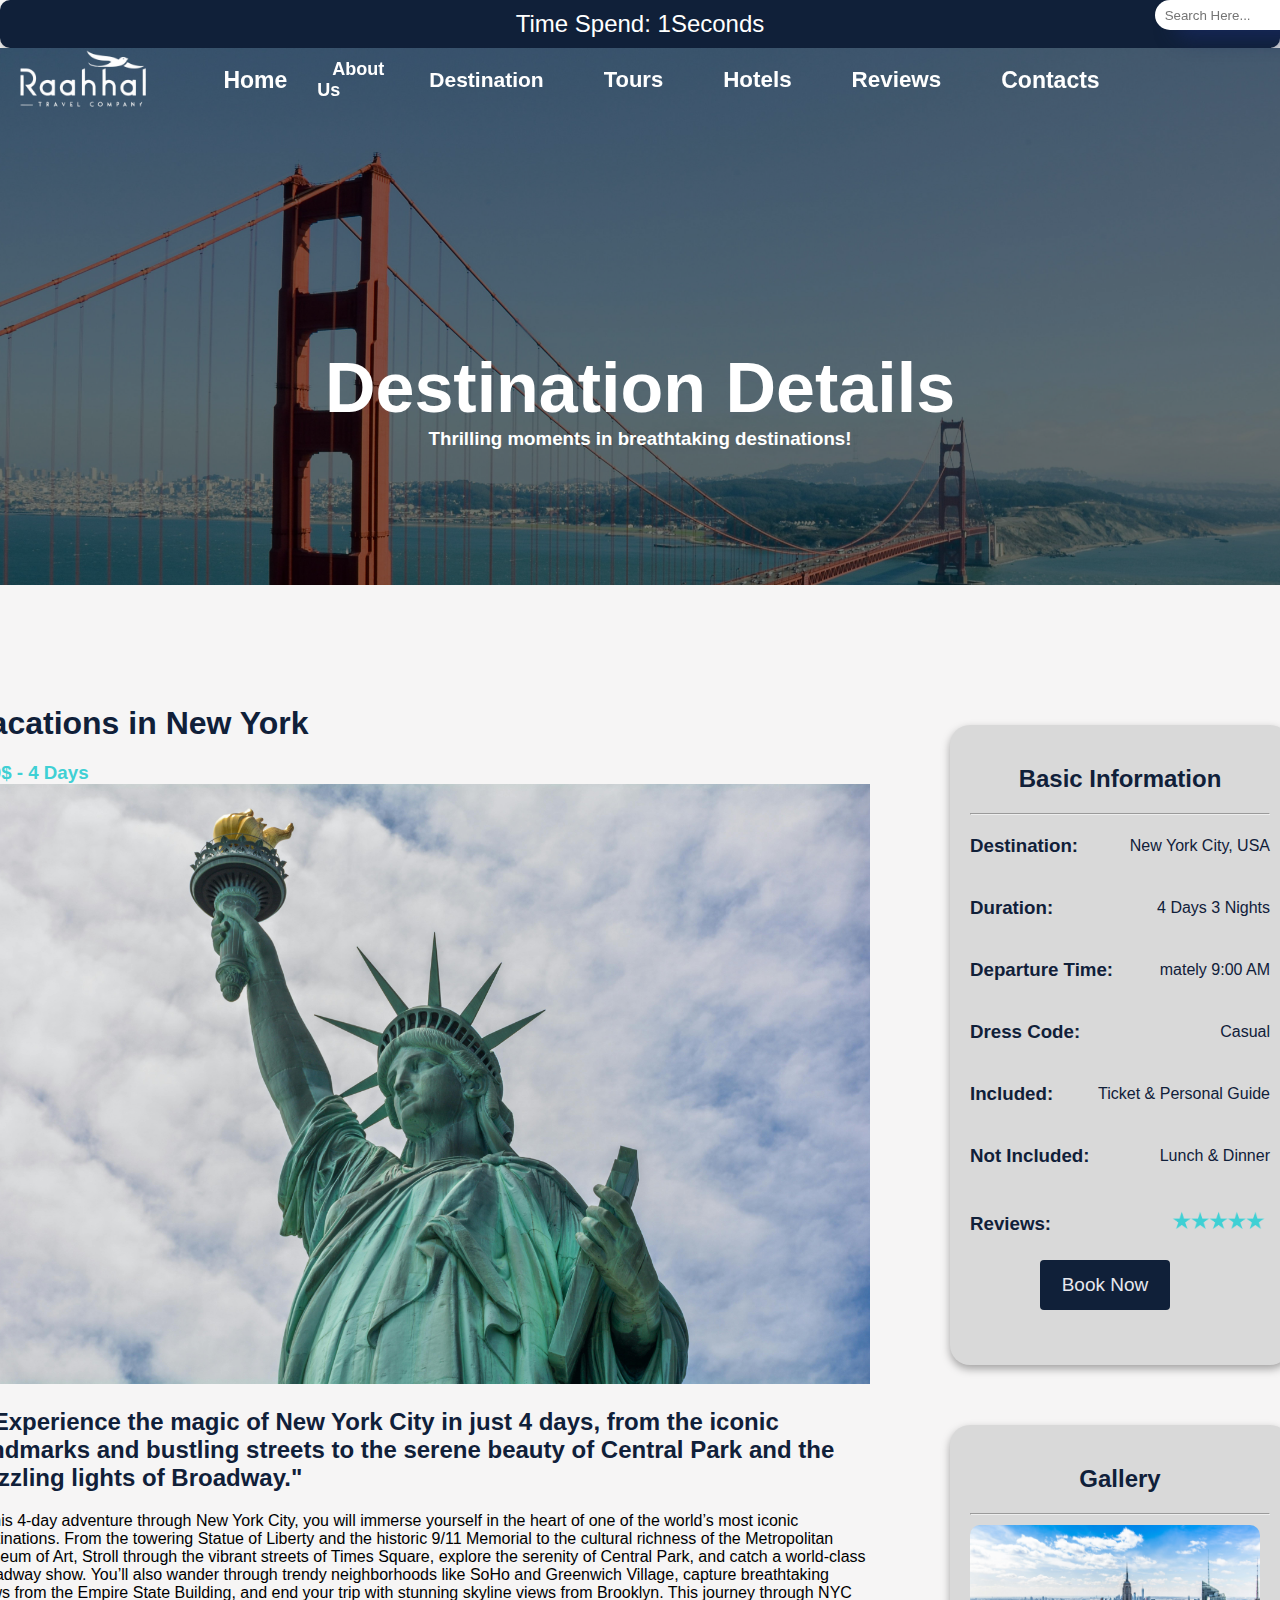
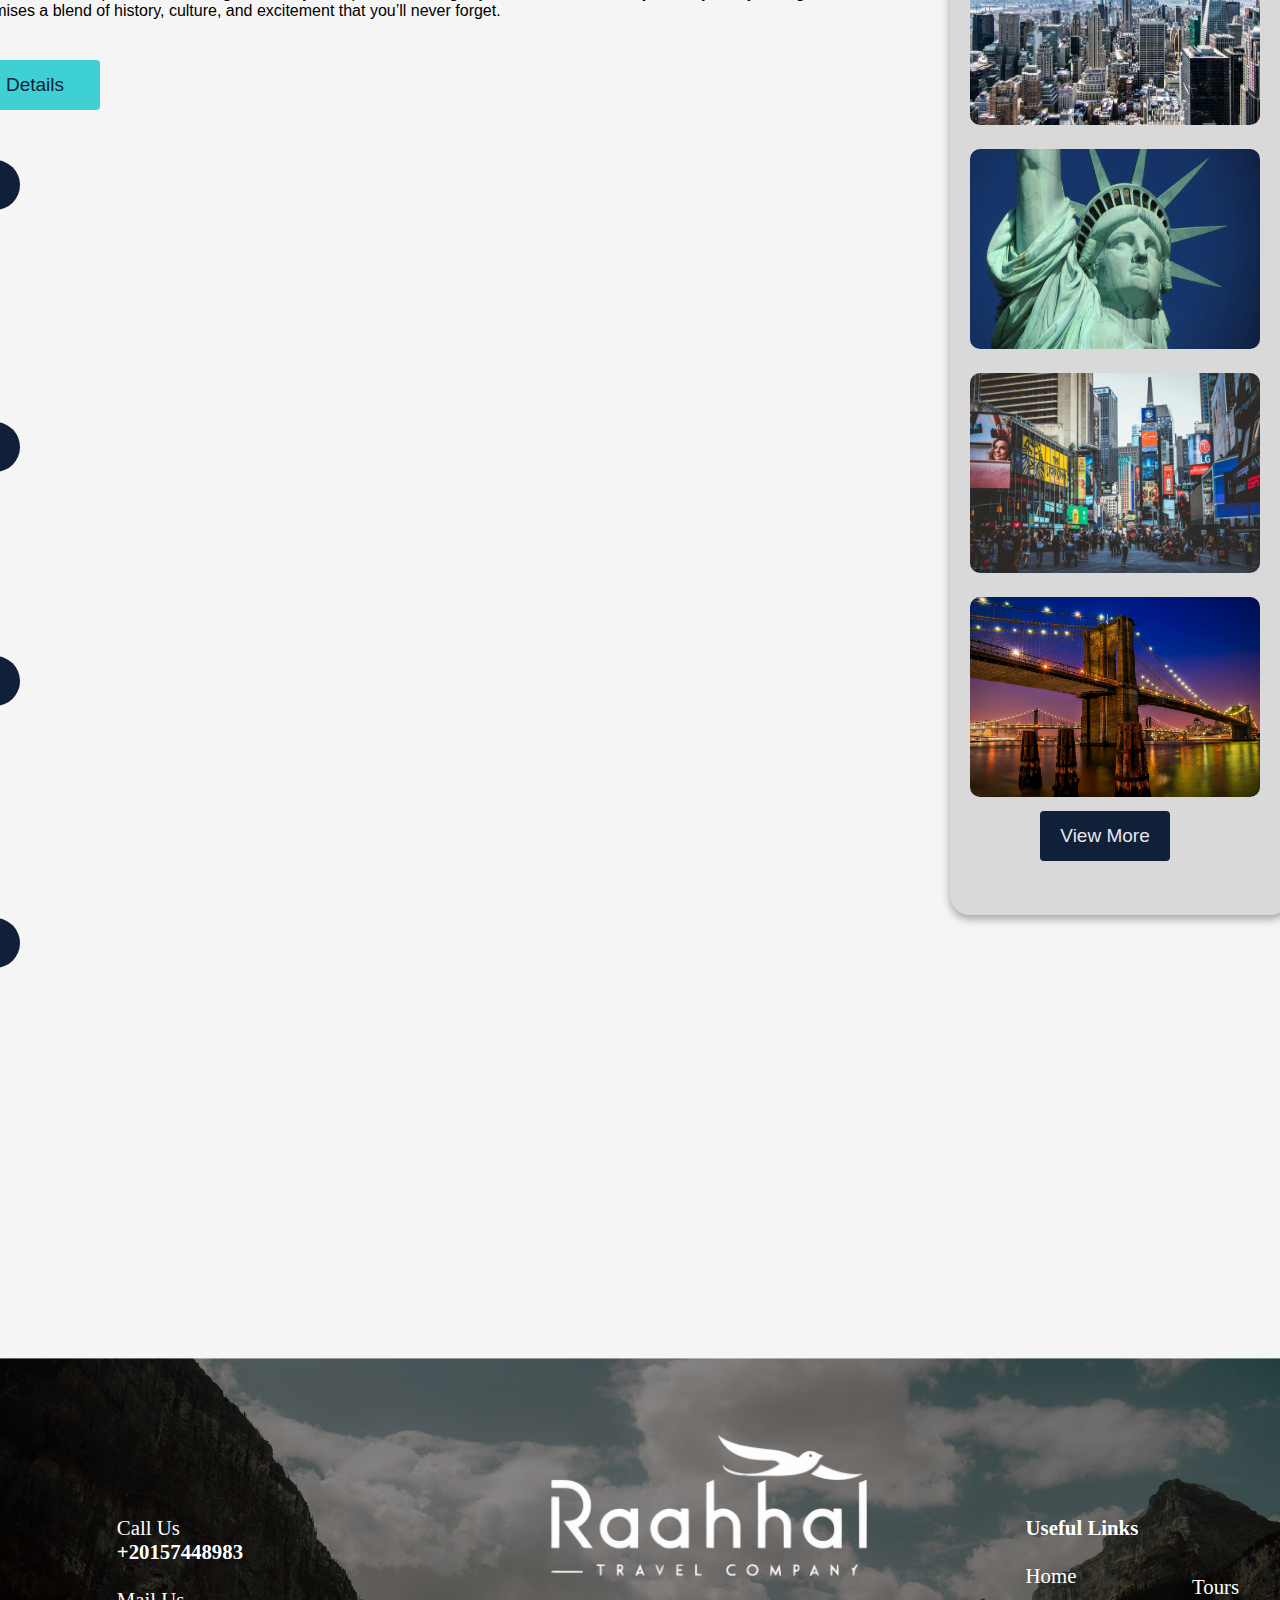
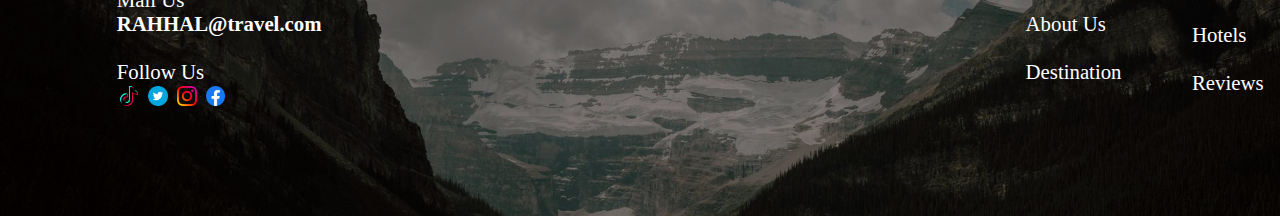
<file: new york/index.html>
<!DOCTYPE html>
<html lang="en">
<head>
    <meta charset="UTF-8">
    <meta name="viewport" content="width=device-width, initial-scale=1.0">
    <title>New York Destination</title>
    <link rel="stylesheet" href="style.css" />
</head>

<body class="body">
    <div id="timer" class="timer-display">time spend:0 second</div>
<!-- header -->
    <header>
         <img class="logo" class="logo" src="RAHHAL logo2.png" width="300" height="160" />
         <ul class="font">
         <b>
            <li><a href="#" style="font-size: 23px; width: 100px; padding-right: 0;">Home</a></li>
        </b>
        <b>
            <li><a href="#" style="font-size: 18px; width: 50px;">About Us</a></li>
        </b>
        <b>
            <li><a href="#" style="font-size: 21px;">Destination</a></li>
        </b>
        <b>
            <li><a href="#" style="font-size: 22px;">Tours</a></li>
        </b>
        <b>
            <li><a href="#">Hotels</a></li>
        </b>
        <b>
           <li><a href="#">Reviews</a></li>
        </b> 
        <b>
           <li><a href="#" style="font-size: 23px;">Contacts</a></li> 
        </b>
        </ul>
        <div class="search">
           <input type="text" placeholder="Search Here..." />
           <button class="button"> <img src="magnifying-blue.png" alt="icon"> </button>
        </div>
    </header>
<!-- landing page -->
    <div class="landing-page">
        <div class="content">
            <h1 class="tour-details">Destination Details</h1>
            <h3 class="tour-details2">Thrilling moments in breathtaking destinations!</h3>
        </div>
    </div>

<!-- content page -->
     <div class="content-page">
        <div class="content-box">
            <div class="title">   <h1 class="headline">Vacations in New York</h1>
                    <h3 class="h3"> 450$ - 4 Days</h3>   </div>
            <img class="greece-1" src="usa.jpg" />
            <h2 class="headline">""Experience the magic of New York City in just 4 days, from the iconic landmarks and bustling streets to the serene beauty of Central Park and the dazzling lights of Broadway."</h2>
            <p class="p">In this 4-day adventure through New York City, you will immerse yourself in the heart of one of the world’s most iconic destinations. From the towering Statue of Liberty and the historic
                         9/11 Memorial to the cultural richness of the Metropolitan Museum of Art, Stroll through the vibrant streets of Times Square, explore the serenity of Central Park, and catch a world-class
                         Broadway show. You’ll also wander through trendy neighborhoods like SoHo and Greenwich Village, capture breathtaking views from the Empire State Building, and end your trip with stunning 
                         skyline views from Brooklyn. This journey through NYC promises a blend of history, culture, and excitement that you’ll never forget.</p>
             <div>
                <a href="">
                    <button class="tour-button"><span>Details</span> </button>
                </a>
        <!-- tour days -->
                <div class="day">
                    <a href="">
                        <button class="numbers"><span>1</span> </button>
                    </a> 
                    <div class="day-details">
                        <h2 class="h">Day 1: Iconic Landmarks and City Vibes</h2>
                        <p class="paragraph">- Take a ferry to visit the Statue of Liberty and Ellis Island to explore the Immigration Museum.<br>
                                             - Visit Wall Street and the 9/11 Memorial and Museum.<br>
                                             - Stroll through Times Square, enjoy the dazzling lights, and have dinner at a nearby restaurant.</p>
                    </div>
                </div>
                <div class="day">
                    <a href="">
                        <button class="numbers"><span>2</span> </button>
                    </a> 
                    <div class="day-details">
                        <h2 class="h">Day 2: Museums and Central Park</h2>
                        <p class="paragraph">- Visit the Metropolitan Museum of Art and explore its vast collections.<br>
                                             - Relax in Central Park, rent a bike, take a walk, or enjoy a picnic. Visit spots like Bethesda Terrace and the Central Park Zoo.<br>
                                             - Watch a spectacular Broadway show.<p>
                    </div>
                </div>
                <div class="day">
                    <a href="">
                        <button class="numbers"><span>3</span> </button>
                    </a> 
                    <div class="day-details">
                        <h2 class="h">Day 3: Diverse Neighborhoods and Skylines</h2>
                        <p class="paragraph">- Visit the Empire State Building and enjoy the panoramic views from the observation deck.<br>
                                             - Explore SoHo and Greenwich Village, have lunch at a chic café, and shop at unique boutiques.<br>
                                             - Walk across the Brooklyn Bridge, explore DUMBO.</p>
                    </div>
                </div>
                <div class="day">
                    <a href="">
                        <button class="numbers"><span>4</span> </button>
                    </a> 
                    <div class="day-details">
                        <h2 class="h">Day 4: Cultural Experiences and Modern Attractions</h2>
                        <p class="paragraph">- Visit the American Museum of Natural History and explore its fascinating exhibits.<br>
                                             - Visit The Vessel and Hudson Yards, and enjoy your final dinner in New York City with views of the Hudson River.</p>
                    </div>
                </div>
             </div>
       
        </div>
         <!-- innformation bar -->
        <div class="info-bar">
            <div class="basic-info">
                <h2 class="info">Basic Information</h2>
                <hr>
                <div class="info1">
                    <h3>Destination:</h3>
                    <p>New York City, USA</p>
                </div>
                <div class="info1">
                    <h3>Duration:</h3>
                    <p>4 Days 3 Nights</p>
                </div>
                <div class="info1">
                    <h3>Departure Time:</h3>
                    <p>mately 9:00 AM</p>
                </div>
                <div class="info1">
                    <h3>Dress Code:</h3>
                    <p>Casual </p>
                </div>
                <div class="info1">
                    <h3>Included:</h3>
                    <p>Ticket & Personal Guide</p>
                </div>
                <div class="info1">
                    <h3>Not Included:</h3>
                    <p>Lunch & Dinner</p>
                </div>
                <div class="info1">
                    <h3>Reviews:</h3>
                    <p><img class="review" src="review stars.png" /></p>
                </div>
                <a href="">
                    <button class="btn"><span>Book Now</span> </button>
                    </a>
            </div>
            <div class="gallery">
                <h2 class="info">Gallery</h2>
                <hr>
                <img class="gallery-img" src="pic1.jpg"/>
                <img class="gallery-img" src="pic2.jpg"/>
                <img class="gallery-img" src="pic3.jpg"/>
                <img class="gallery-img" src="pic4.jpg"/>
                <a href="">
                    <button class="btn"><span>View More</span> </button>
                    </a>
            </div>
        </div>

     </div>
   
     <!-- footer -->
     <div class="footer">
        <footer>
          <div class="content2">
            <img class="logo2" src="RAHHAL logo2.png" alt="" />
            <ul class="part1">
              
              <li style=>Call Us</li>
              <p style=><b>+20157448983</b></p>
              <br />
              <li>Mail Us</li>
              <p><b>RAHHAL@travel.com</b></p>
              <br />
              <li>Follow Us</li>
              <img class="tiktok" src="tik-tok.png" alt="tiktok" />
              <img class="twitter" src="twitter.png" alt="twitter" />
              <img class="instagram" src="instagram.png" alt="instagram" />
              <img class="facebook" src="facebook.png" alt="facebook" />
            </ul>
            <div class="links1">
              <ul>
                <b>Useful Links</b><br>
                
                  <br />
                  <p>Home</p>
                  <br />
                  <p>About Us</p>
                  <br />
                  <p>Destination</p>
                  <br />
               
              </ul>
            </div>
            <div class="links2">
              <ul>
               
                  <p>Tours</p>
                  <br />
                  <p>Hotels</p>
                  <br />
                  <p>Reviews</p>
                  <br />
                
              </ul>
            </div>
          </div>
         
        </footer>
        
      </div>
      
  
      <script src="Rahhal.js"></script>
</body>
</html>
</file>
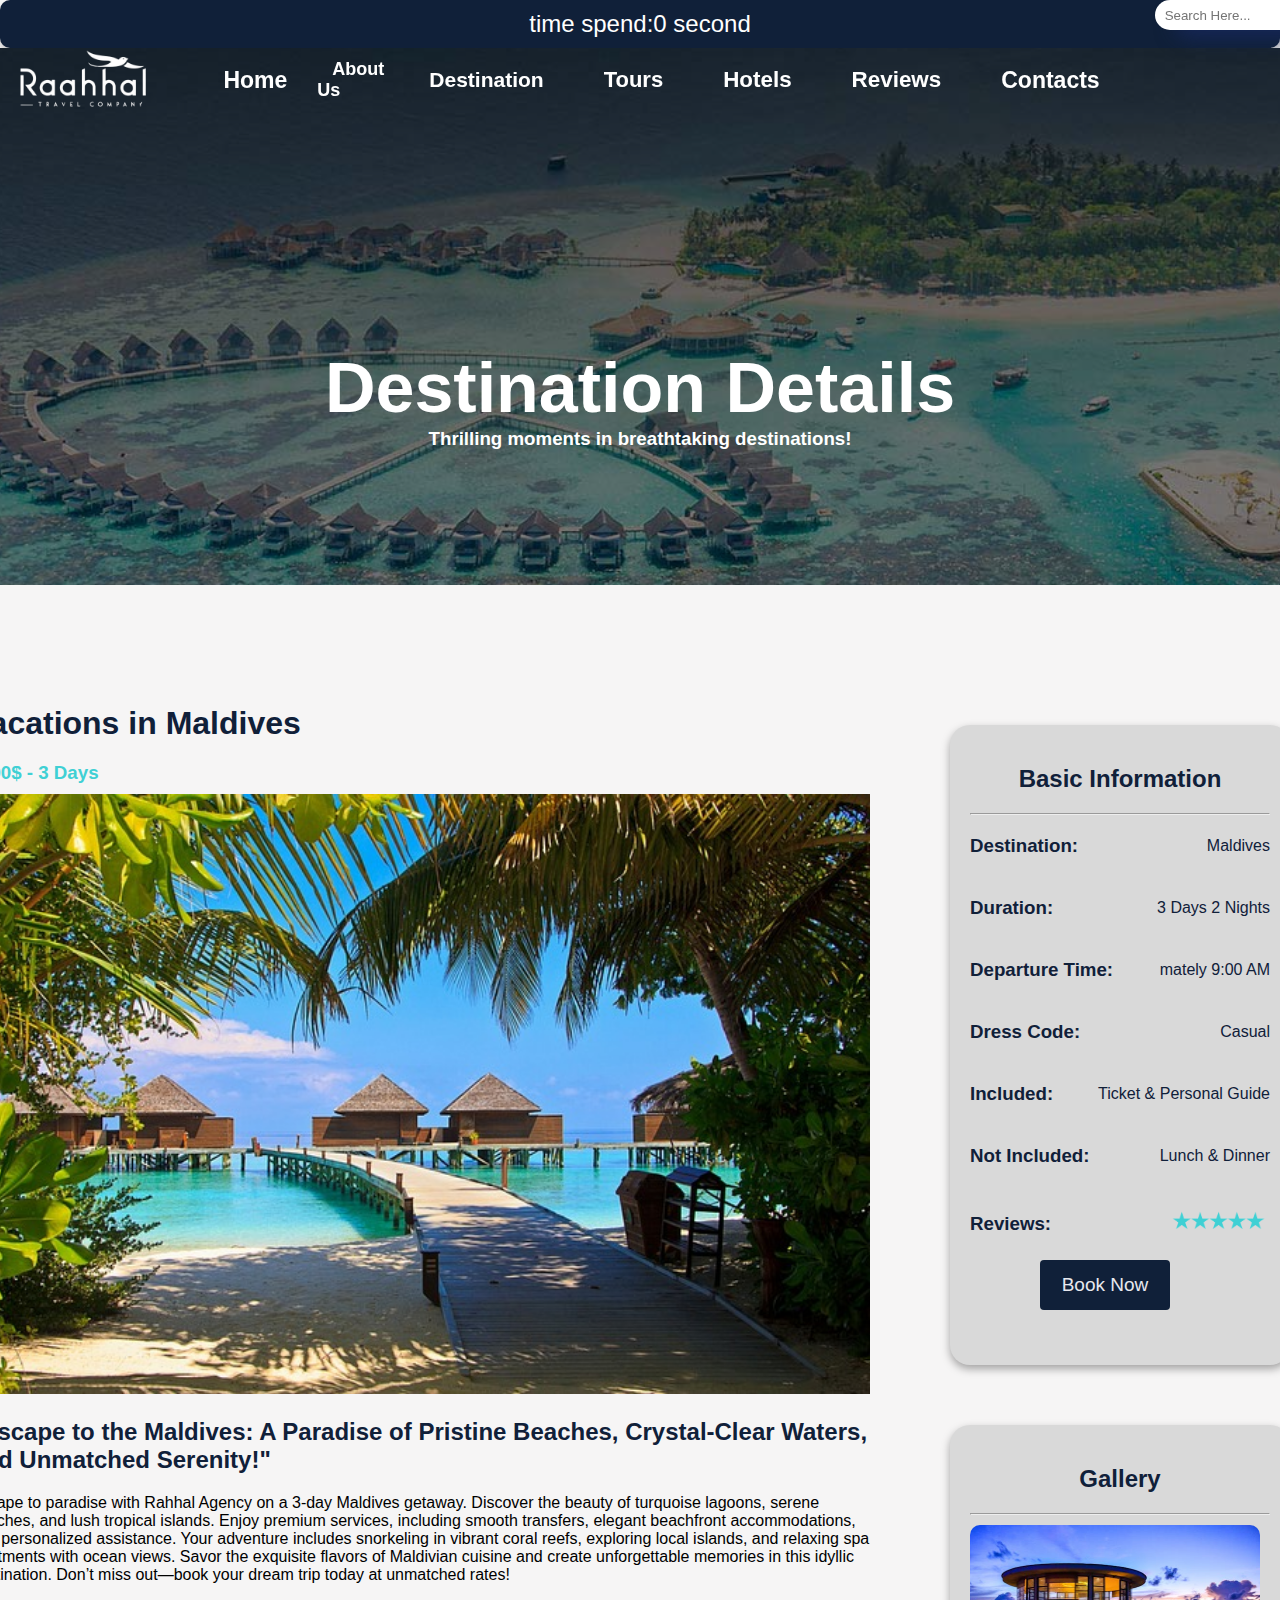
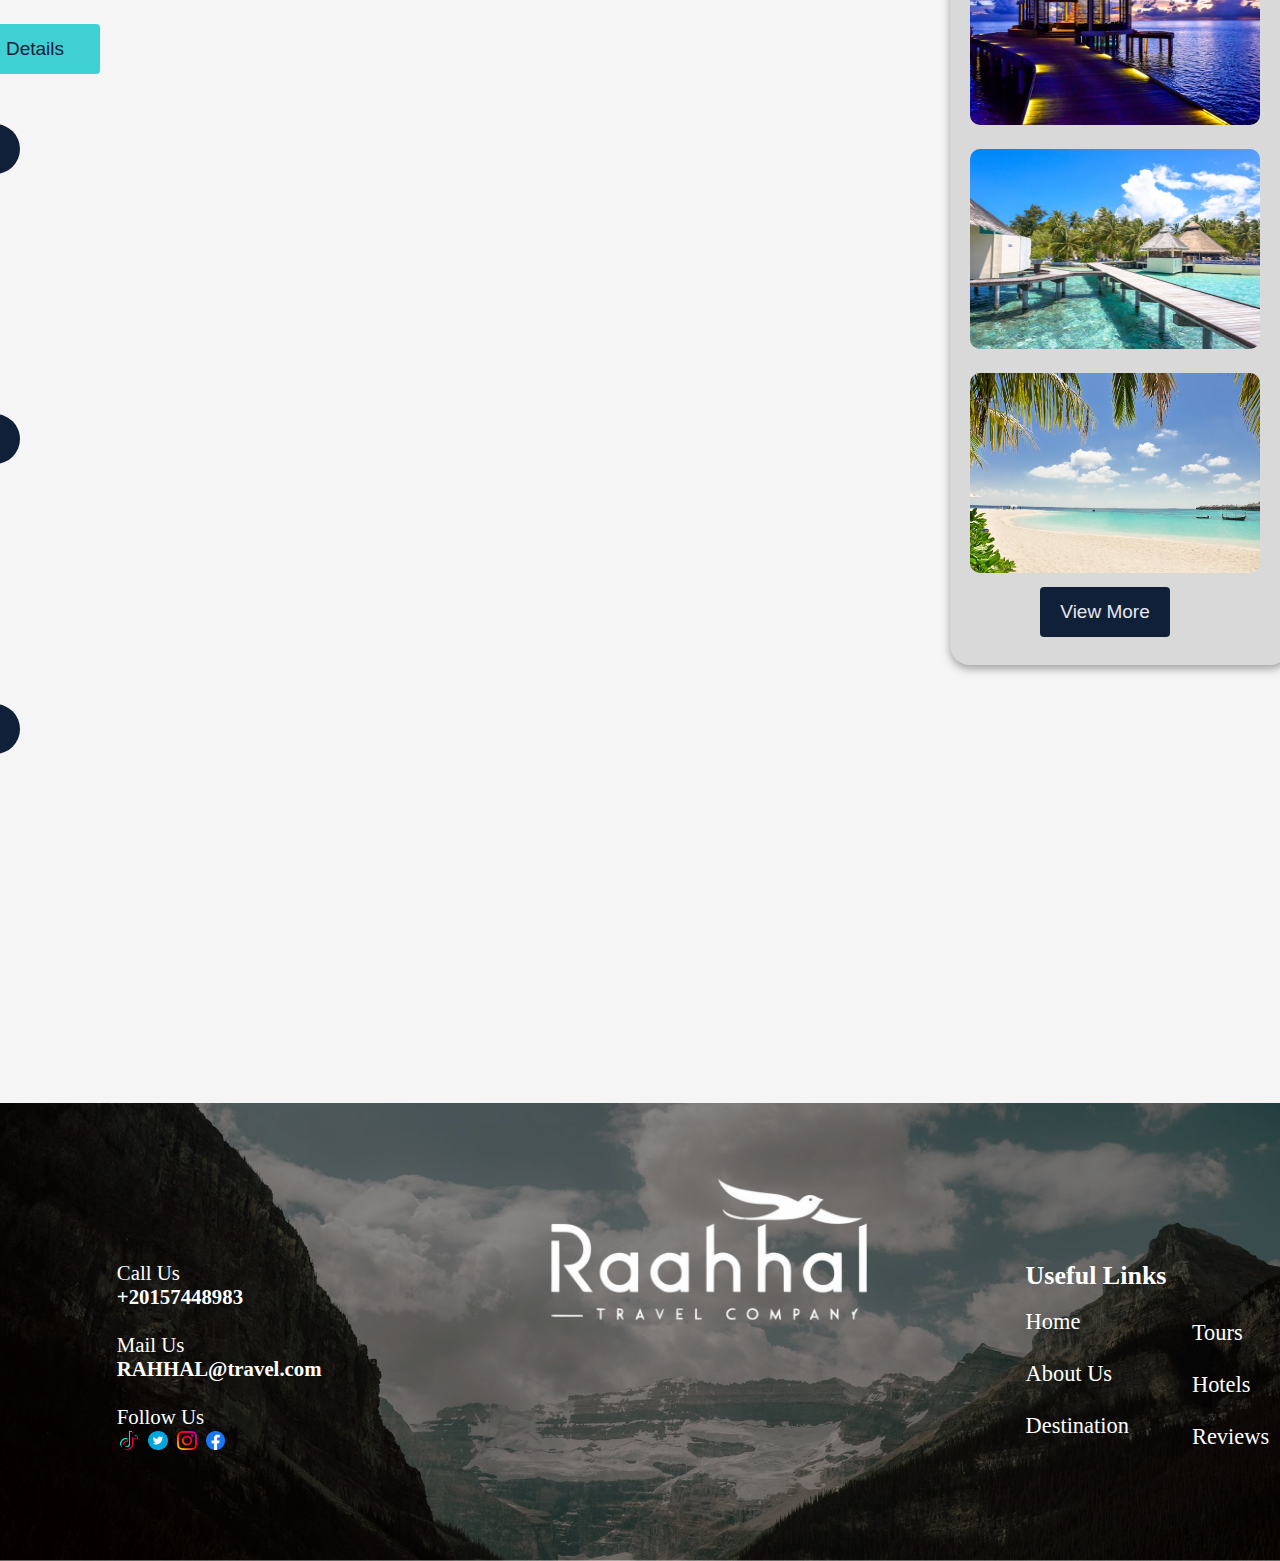
<file: maldives-dest-main/maldives-dest-main/index.html>
<!DOCTYPE html>
<html lang="en">
<head>
    <meta charset="UTF-8">
    <meta name="viewport" content="width=device-width, initial-scale=1.0">
    <title>Maldives Destination</title>
    <link rel="stylesheet" href="style.css" />
</head>
<body class="body">
    <div id="timer" class="timer-display">time spend:0 second</div>
    <!-- header -->
    <header>
        <img class="logo" class="logo" src="RAHHAL logo2.png" width="300" height="160" />
        <ul class="font">
        <b>
            <li><a href="#" style="font-size: 23px; width: 100px; padding-right: 0;">Home</a></li>
        </b>
        <b>
            <li><a href="#" style="font-size: 18px; width: 50px;">About Us</a></li>
        </b>
        <b>
            <li><a href="#" style="font-size: 21px;">Destination</a></li>
        </b>
        <b>
            <li><a href="#" style="font-size: 22px;">Tours</a></li>
        </b>
        <b>
            <li><a href="#">Hotels</a></li>
        </b>
        <b>
            <li><a href="#">Reviews</a></li>
        </b> 
        <b>
            <li><a href="#" style="font-size: 23px;">Contacts</a></li> 
        </b>
        </ul>
        <div class="search">
            <input type="text" placeholder="Search Here..." />
            <button class="button"> <img src="magnifying-blue.png" alt="icon"> </button>
        </div>
    </header>
<!-- landing page -->
    <div class="landing-page">
        <div class="content">
            <h1 class="tour-details">Destination Details</h1>
            <h3 class="tour-details2">Thrilling moments in breathtaking destinations!</h3>
        </div>
    </div>

<!-- content page -->
    <div class="content-page">
        <div class="content-box">
            <div class="title"> 
                    <h1 class="headline">Vacations in Maldives</h1>
                    <h3 class="h3"> 500$ - 3 Days</h3>   </div>
            <img class="greece-1" src="img1.jpg" />
            <h2 class="headline">"Escape to the Maldives: A Paradise of Pristine Beaches, Crystal-Clear Waters, and Unmatched Serenity!"</h2>

            <p class="p">
                Escape to paradise with Rahhal Agency on a 3-day Maldives getaway. Discover the beauty of turquoise lagoons, serene beaches, and lush 
                tropical islands. Enjoy premium services, including smooth transfers, elegant beachfront accommodations, and personalized assistance. 
                Your adventure includes snorkeling in vibrant coral reefs, exploring local islands, and relaxing spa treatments with ocean views. Savor 
                the exquisite flavors of Maldivian cuisine and create unforgettable memories in this idyllic destination. Don’t miss out—book your dream 
                trip today at unmatched rates!</p>
            <div>
                <a href="">
                    <button class="tour-button"><span>Details</span> </button>
                </a>
        <!-- tour days -->
                <div class="day">
                    <a href="">
                        <button class="numbers"><span>1</span> </button>
                    </a> 
                    <div class="day-details">
                        <h2 class="h">Day 1: Arrival in the Maldives</h2>
                        <p class="paragraph">
                            -Arrive at Velana International Airport and meet your guide. <br>
                            -Check-in and enjoy a welcome drink while soaking in the breathtaking ocean views. <br>
                            -Relax on the white sandy beaches or take a refreshing dip in the turquoise waters.<br>
                            -Overnight at your luxury resort.
                        </p>
                    </div>
                </div>
                <div class="day">
                    <a href="">
                        <button class="numbers"><span>2</span> </button>
                    </a> 
                    <div class="day-details">
                        <h2 class="h">Day 2: Island Adventures and Marine Wonders</h2>
                        <p class="paragraph">
                            -Morning snorkeling or diving session to explore vibrant coral reefs and marine life. <br>
                            -Optional activities: jet skiing, paddleboarding, or parasailing. <br>
                            -Afternoon visit to a local Maldivian island to experience authentic culture and traditions. <br>
                            -Overnight at your resort.
                        </p>
                    </div>
                </div>
                <div class="day">
                    <a href="">
                        <button class="numbers"><span>3</span> </button>
                    </a> 
                    <div class="day-details">
                        <h2 class="h">Day 3: Relaxation and Departure</h2>
                        <p class="paragraph">
                            -Enjoy a leisurely breakfast. <br>
                            -Free time to relax at the infinity pool, indulge in a spa session, 
                            or take a final walk along the pristine beaches. <br>
                            -Check-out and transfer to the airport for your departure.
                        </p>
                    </div>
                </div>
            </div>
    
        </div>
        <!-- innformation bar -->
        <div class="info-bar">
            <div class="basic-info">
                <h2 class="info">Basic Information</h2>
                <hr>
                <div class="info1">
                    <h3>Destination:</h3>
                    <p>Maldives</p>
                </div>
                <div class="info1">
                    <h3>Duration:</h3>
                    <p>3 Days 2 Nights</p>
                </div>
                <div class="info1">
                    <h3>Departure Time:</h3>
                    <p>mately 9:00 AM</p>
                </div>
                <div class="info1">
                    <h3>Dress Code:</h3>
                    <p>Casual </p>
                </div>
                <div class="info1">
                    <h3>Included:</h3>
                    <p>Ticket & Personal Guide</p>
                </div>
                <div class="info1">
                    <h3>Not Included:</h3>
                    <p>Lunch & Dinner</p>
                </div>
                <div class="info1">
                    <h3>Reviews:</h3>
                    <p><img class="review" src="review stars.png" /></p>
                </div>
                <a href="https://shahd-ahssen.github.io/booking/">
                    <button class="btn"><span>Book Now</span> </button>
                    </a>
            </div>
            <div class="gallery">
                <h2 class="info">Gallery</h2>
                <hr>
                <img class="gallery-img" src="pic1.jpeg"/>
                <img class="gallery-img" src="pic2.jpeg"/>
                <img class="gallery-img" src="pic3.jpeg"/>
                <a href="">
                    <button class="btn"><span>View More</span> </button>
                    </a>
            </div>
        </div>

    </div>

    <div class="footer">
        <footer>
        <div class="content2">
            <img class="logo2" src="RAHHAL logo2.png" alt="" />
            <ul class="part1">
            
            <li style=>Call Us</li>
            <p style=><b>+20157448983</b></p>
            <br />
            <li>Mail Us</li>
            <p><b>RAHHAL@travel.com</b></p>
            <br />
            <li>Follow Us</li>
            <img class="tiktok" src="tik-tok.png" alt="tiktok" />
            <img class="twitter" src="twitter.png" alt="twitter" />
            <img class="instagram" src="instagram.png" alt="intagram" />
            <img class="facebook" src="facebook.png" alt="facebook" />
            </ul>
            <div class="links1">
            <ul>
                <b>Useful Links</b><br>
                
                <br />
                <a href=""><p>Home</p></a>
                <br />
                <a href=""><p>About Us</p></a> 
                <br />
                <a href=""><p>Destination</p></a>  
                <br />
            
            </ul>
            </div>

            <div class="links2">
            <ul>
                <a href=""><p>Tours</p></a>
                <br />
                <a href=""><p>Hotels</p></a>
                <br />
                <a href=""><p>Reviews</p></a>
                <br />
                
            </ul>
            </div>
        </div>
        
        </footer>
        
    </div>
    <script src="script.js"></script>
</body>
</html>
</file>
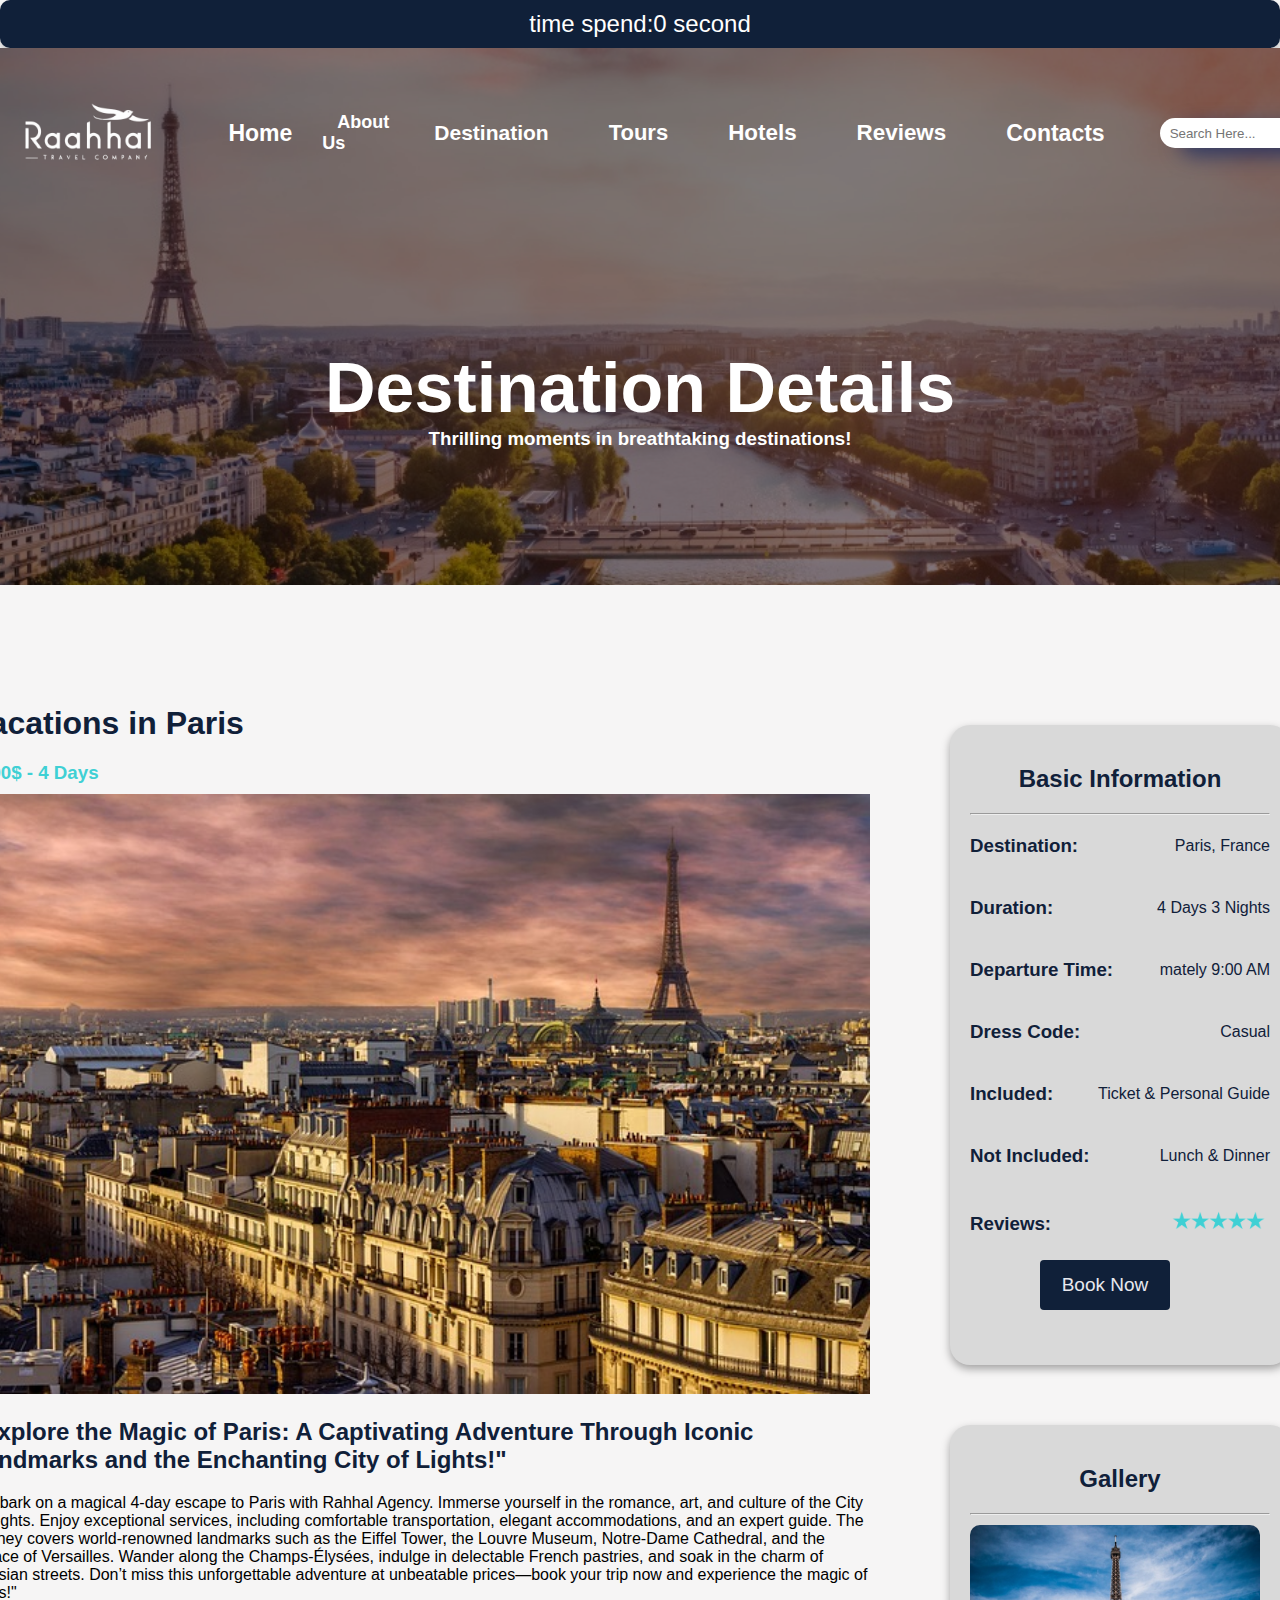
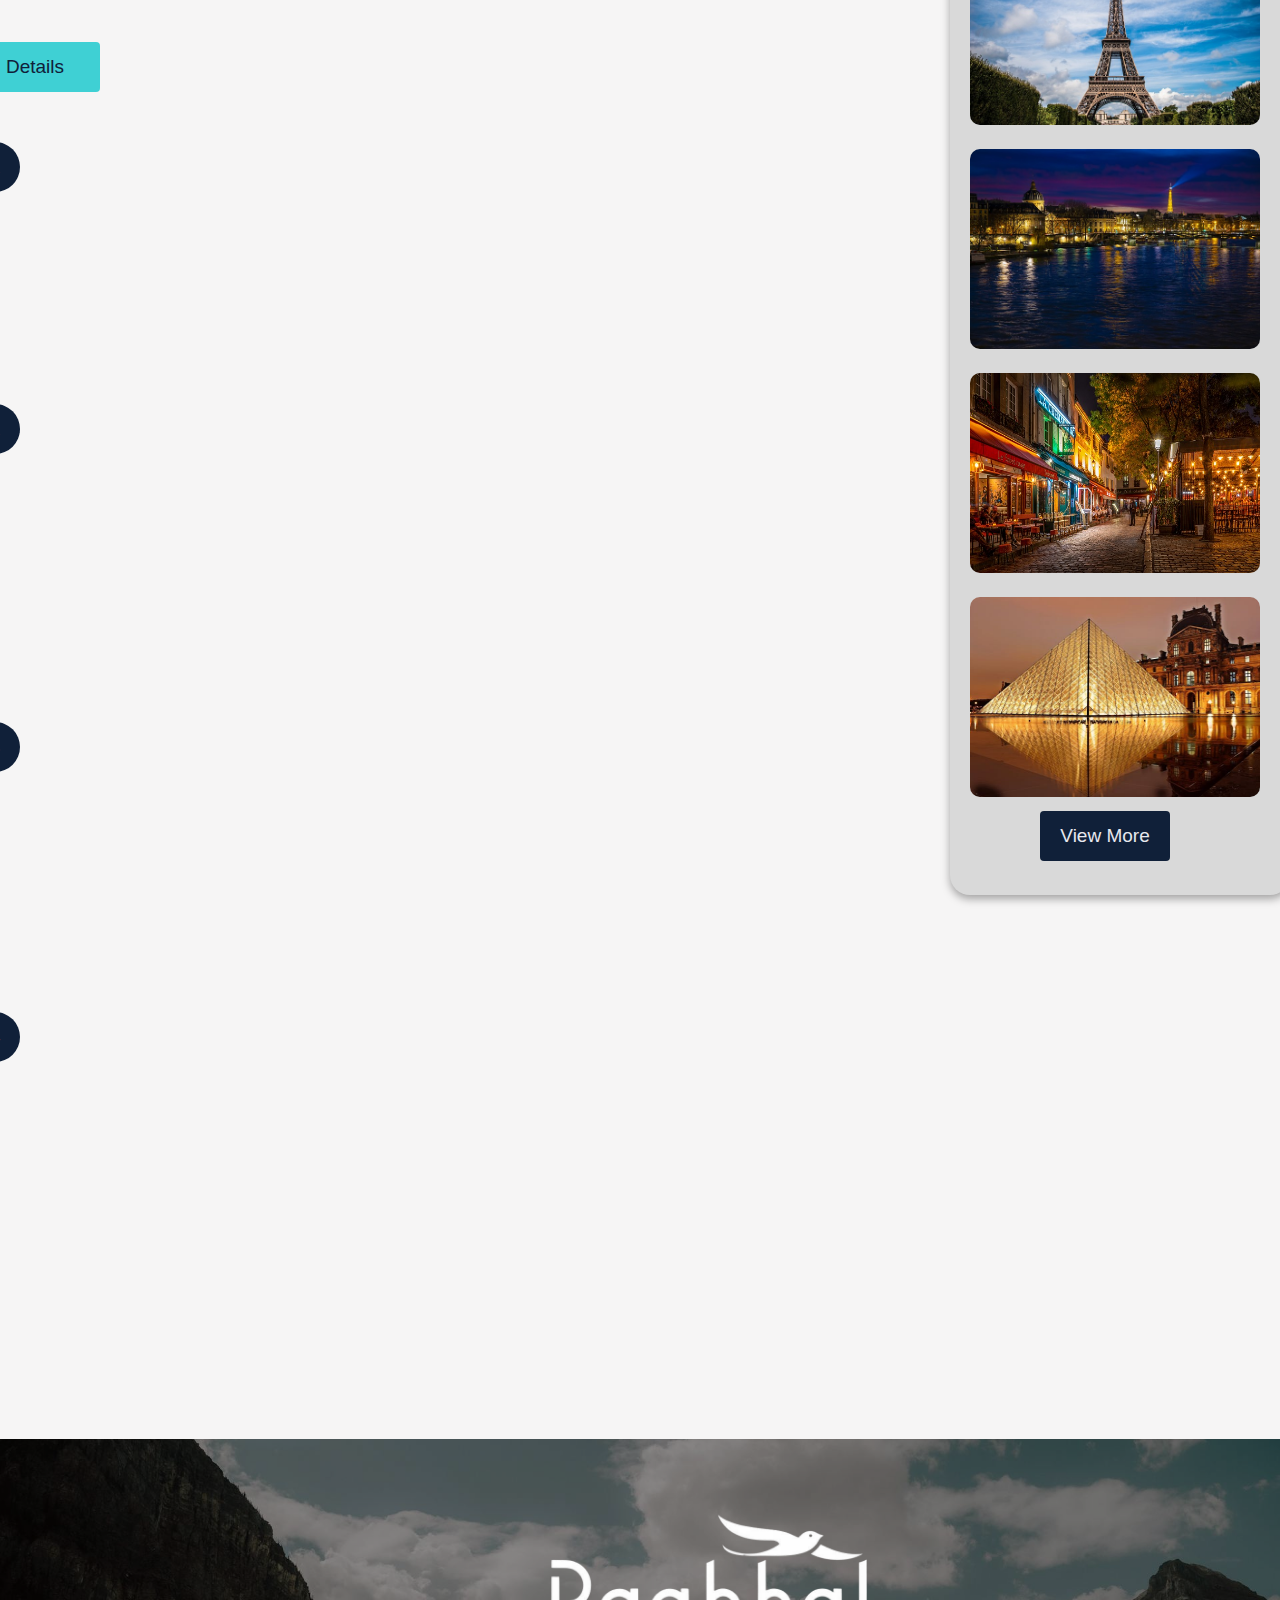
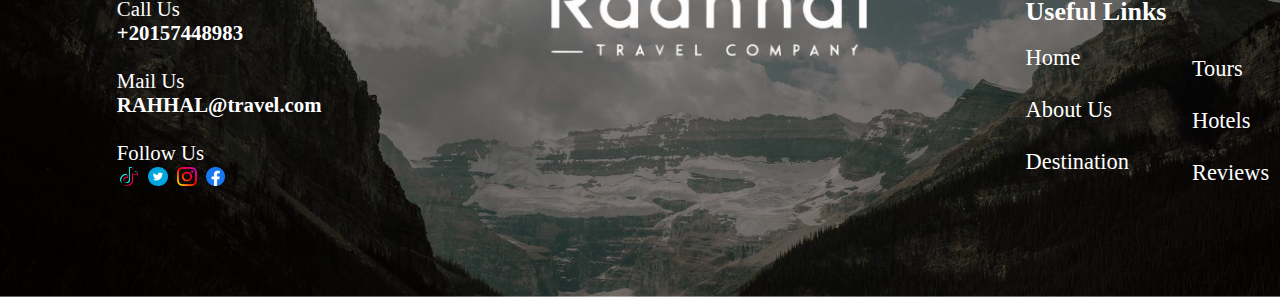
<file: paris-dest-main/paris-dest-main/index.html>
<!DOCTYPE html>
<html lang="en">
<head>
    <meta charset="UTF-8">
    <meta name="viewport" content="width=device-width, initial-scale=1.0">
    <title>Paris Destination</title>
    <link rel="stylesheet" href="style.css" />
</head>
<body class="body">
    <div id="timer" class="timer-display">time spend:0 second</div>
    <!-- header -->
    <header>
        <img class="logo" class="logo" src="RAHHAL logo2.png" width="300" height="160" />
        <ul class="font">
        <b>
            <li><a href="#" style="font-size: 23px; width: 100px; padding-right: 0;">Home</a></li>
        </b>
        <b>
            <li><a href="#" style="font-size: 18px; width: 50px;">About Us</a></li>
        </b>
        <b>
            <li><a href="#" style="font-size: 21px;">Destination</a></li>
        </b>
        <b>
            <li><a href="#" style="font-size: 22px;">Tours</a></li>
        </b>
        <b>
            <li><a href="#">Hotels</a></li>
        </b>
        <b>
            <li><a href="#">Reviews</a></li>
        </b> 
        <b>
            <li><a href="#" style="font-size: 23px;">Contacts</a></li> 
        </b>
        </ul>
        <div class="search">
            <input type="text" placeholder="Search Here..." />
            <button class="button"> <img src="magnifying-blue.png" alt="icon"> </button>
        </div>
    </header>
<!-- landing page -->
    <div class="landing-page">
        <div class="content">
            <h1 class="tour-details">Destination Details</h1>
            <h3 class="tour-details2">Thrilling moments in breathtaking destinations!</h3>
        </div>
    </div>

<!-- content page -->
    <div class="content-page">
        <div class="content-box">
            <div class="title"> 
                    <h1 class="headline">Vacations in Paris</h1>
                    <h3 class="h3"> 500$ - 4 Days</h3>   </div>
            <img class="greece-1" src="img.jpg" />
            <h2 class="headline">"Explore the Magic of Paris: A Captivating Adventure Through Iconic Landmarks and the Enchanting City of Lights!"</h2>

            <p class="p">
                "Embark on a magical 4-day escape to Paris with Rahhal Agency. Immerse yourself in the romance, 
                art, and culture of the City of Lights. Enjoy exceptional services, including comfortable transportation, 
                elegant accommodations, and an expert guide. The journey covers world-renowned landmarks such as the Eiffel 
                Tower, the Louvre Museum, Notre-Dame Cathedral, and the Palace of Versailles. Wander along the Champs-Élysées, 
                indulge in delectable French pastries, and soak in the charm of Parisian streets. Don’t miss this unforgettable 
                adventure at unbeatable prices—book your trip now and experience the magic of Paris!"</p>
            <div>
                <a href="">
                    <button class="tour-button"><span>Details</span> </button>
                </a>
        <!-- tour days -->
                <div class="day">
                    <a href="">
                        <button class="numbers"><span>1</span> </button>
                    </a> 
                    <div class="day-details">
                        <h2 class="h">Day 1: Arrival in Paris</h2>
                        <p class="paragraph">
                            -Arrive at Charles de Gaulle Airport and meet your guide. <br>
                            -Visit the iconic Eiffel Tower and enjoy panoramic views of the city. <br>
                            -Evening  stroll along the Seine River and explore the charming streets of Paris. <br>
                            -Overnight in Paris.
                        </p>
                    </div>
                </div>
                <div class="day">
                    <a href="">
                        <button class="numbers"><span>2</span> </button>
                    </a> 
                    <div class="day-details">
                        <h2 class="h">Day 2: Paris Landmarks and Art</h2>
                        <p class="paragraph">
                            -Visit  the Louvre Museum and marvel at masterpieces like the Mona Lisa. <br>
                            -Explore the historic Notre-Dame Cathedral (exterior viewing if under renovation) <br>
                            -Afternoon walk in the Latin Quarter, known for its vibrant atmosphere and quaint cafés. <br>                            <br>
                            -Overnight in Paris.
                        </p>
                    </div>
                </div>
                <div class="day">
                    <a href="">
                        <button class="numbers"><span>3</span> </button>
                    </a> 
                    <div class="day-details">
                        <h2 class="h">Day 3:The Royal Experience</h2>
                        <p class="paragraph">
                            -Take a half-day excursion to the Palace of Versailles, famous for its grandeur and gardens. <br>
                            -Return to Paris for a leisurely afternoon shopping along the Champs-Élysées. <br>
                            -Evening cruise on the Seine River to admire the illuminated landmarks. <br>
                            -Overnight in Paris.
                        </p>
                    </div>
                </div>
                <div class="day">
                    <a href="">
                        <button class="numbers"><span>4</span> </button>
                    </a> 
                    <div class="day-details">
                        <h2 class="h">Day 4: Montmartre and Departure</h2>
                        <p class="paragraph">
                            -Breakfast and check-out from the hotel.<br>
                            -Visit Montmartre, the artistic heart of Paris, and see the Sacré-Cœur Basilica.<br>
                            -Free time for last-minute shopping or exploring local markets. <br>
                            -Transfer to the airport for your departure.
                        </p>
                    </div>
                </div>
            </div>
    
        </div>
        <!-- innformation bar -->
        <div class="info-bar">
            <div class="basic-info">
                <h2 class="info">Basic Information</h2>
                <hr>
                <div class="info1">
                    <h3>Destination:</h3>
                    <p>Paris, France</p>
                </div>
                <div class="info1">
                    <h3>Duration:</h3>
                    <p>4 Days 3 Nights</p>
                </div>
                <div class="info1">
                    <h3>Departure Time:</h3>
                    <p>mately 9:00 AM</p>
                </div>
                <div class="info1">
                    <h3>Dress Code:</h3>
                    <p>Casual </p>
                </div>
                <div class="info1">
                    <h3>Included:</h3>
                    <p>Ticket & Personal Guide</p>
                </div>
                <div class="info1">
                    <h3>Not Included:</h3>
                    <p>Lunch & Dinner</p>
                </div>
                <div class="info1">
                    <h3>Reviews:</h3>
                    <p><img class="review" src="review stars.png" /></p>
                </div>
                <a href="https://shahd-ahssen.github.io/booking/">
                    <button class="btn"><span>Book Now</span> </button>
                    </a>
            </div>
            <div class="gallery">
                <h2 class="info">Gallery</h2>
                <hr>
                <img class="gallery-img" src="pic1.jpg"/>
                <img class="gallery-img" src="pic2.jpg"/>
                <img class="gallery-img" src="pic3.jpg"/>
                <img class="gallery-img" src="pic4.jpg"/>
                <a href="">
                    <button class="btn"><span>View More</span> </button>
                    </a>
            </div>
        </div>

    </div>

    <div class="footer">
        <footer>
        <div class="content2">
            <img class="logo2" src="RAHHAL logo2.png" alt="" />
            <ul class="part1">
            
            <li style=>Call Us</li>
            <p style=><b>+20157448983</b></p>
            <br />
            <li>Mail Us</li>
            <p><b>RAHHAL@travel.com</b></p>
            <br />
            <li>Follow Us</li>
            <img class="tiktok" src="tik-tok.png" alt="tiktok" />
            <img class="twitter" src="twitter.png" alt="twitter" />
            <img class="instagram" src="instagram.png" alt="instagram" />
            <img class="facebook" src="facebook.png" alt="facebook" />
            </ul>
            <div class="links1">
            <ul>
                <b>Useful Links</b><br>
                
                <br />
                <a href=""><p>Home</p></a>
                <br />
                <a href=""><p>About Us</p></a> 
                <br />
                <a href=""><p>Destination</p></a>  
                <br />
            
            </ul>
            </div>

            <div class="links2">
            <ul>
                <a href=""><p>Tours</p></a>
                <br />
                <a href=""><p>Hotels</p></a>
                <br />
                <a href=""><p>Reviews</p></a>
                <br />
                
            </ul>
            </div>
        </div>
        
        </footer>
        
    </div>
    <script src="script.js"></script>
</body>
</html>
</file>
<file: new york/style.css>
*{
    margin: 0;
}
.body{
    background-color:rgb(246, 245, 245);
    margin: 0 0;
    font-family: "Cabin",sans-serif;
}
.timer-display {
    font-size: 24px;
    padding: 10px 20px;
    background-color: #102039;
    color: white;
    border-radius: 10px;
    box-shadow: 0 4px 6px rgba(0, 0, 0, 0.2);
    text-align: center;
}
/* header */
.logo{
    width: 200px;
}
a{
    text-decoration: none;
    color: white;
    font-size: 140%;
}
/* js  */
header {
    position: fixed; /* يجعل الـ header ثابت أعلى الصفحة */
    top: 0;
    width: 100%;
    /* padding: 20px; */
    z-index: 1000; /* التأكد من ظهور الـ header أعلى العناصر الأخرى */
    transition: background-color 0.3s ease, transform 0.3s ease-in-out;
    background-color: transparent; 
    display: flex;
}
header.scrolled {
    background-color: #102039a6; /* خلفية نصف شفافة */
    box-shadow: 0px 4px 6px rgba(0, 0, 0, 0.1); /* إضافة ظل */
}

/* الحالة عندما نمر للأسفل */
header.hide {
    transform: translateY(-100%); /* نقل الـ header خارج الشاشة */
}

/* الحالة عند العودة للأعلى */
header.show {
    transform: translateY(0); /* إرجاع الـ header إلى مكانه */
}

header ul{
    display: flex;
    justify-content: center;
    align-items: center;
    list-style: none;
}

header ul li{
    margin-right: 30px;
    transform: translateX(-10px);
}

header ul li a{
    padding: 6px 15px;
    border-radius: 20px;
}

header ul li a:hover {
    background-color: #102039;
    color: #fff;
}

.search input {
    border-radius: 50px;
    border: none;
    outline: none;
    height: 30px;
    padding: 0 10px;
    box-shadow: 20px 8px 20px rgba(24, 42, 97, 0.75) ;
}

.search button{
    position: absolute;
    left: 280px;
    height: 30px;
    width: 60px;
    border-radius:50px ;
    background-color: #102039;
    color: #fcfcfc;
    border: none;
    /* transition: background 0.3s ease; */
}

.search button:hover{
    background-color:#3fd0d4;
    background-image: url(magnifying-black.png);
    background-repeat: no-repeat;
    background-position: center;
    cursor: pointer;
}

.button{
    transform: translateX(1128px);
}

/* landing page */
/* js */
header ul{
    display: flex;
    justify-content: center;
    align-items: center;
    list-style: none;
}
header ul li{
    margin-right: 30px;
    transform: translateX(-10px);
}
header ul li a{
    padding: 6px 15px;
    border-radius: 20px;
}
header ul li a:hover {
    background-color: #102039;
    color: #fff;;
}

.search input {
    border-radius: 50px;
    border: none;
    outline: none;
    height: 30px;
    padding: 0 10px;
    box-shadow: 20px 8px 20px rgba(24, 42, 97, 0.75) ;
}

.search button{
    position: absolute;
    left: 280px;
    height: 30px;
    width: 60px;
    border-radius:50px ;
    background-color: #102039;
    color: #fcfcfc;
    border: none;
    }

.search button:hover{
    background-color:#3fd0d4;
    background-image: url("magnifying-black.png") ;
    background-repeat: no-repeat;
    background-position: center;
    cursor: pointer;
    
}
.button{
    transform: translateX(1128px);
}

/* landing page */
.landing-page{
    background-image: url(landing-page.jpg);
    background-repeat: no-repeat;
    background-size: cover;
    background-position: center;
    margin: 0px;
    background-attachment: fixed;

    position: relative; /* مهم لتحديد السياق للعناصر المضافة */
}

.overlay {
    position: absolute;
    top: 50%;
    left: 50%;
    transform: translate(-50%, -50%); /* تحديد العناصر في منتصف الشاشة */
    color: white;
    text-align: center;
}
.content{
    background-color: rgba(0, 0, 0, 0.5);
    background-size:1920px 1080px;
    padding: 300px 0 135px 0;
}
.tour-details{
    color:white;
    margin: 0 0;
    font-size:70px;
    display: flex;
    justify-content: center;
}
.tour-details2{
    color:white;
    margin: 0 0;
    display: flex;
    justify-content: center;
}

/* content page */
.content-page{
    padding: 80px 100px;
    display: flex;
    justify-content: center;
}
.content-box{
    width: 4000px;           
    padding: 0 60px 0 0;         
    margin: 20px auto;                
    border-radius: 10px; 
}
.headline{
    color: #102039;
    padding: 20px 0;}
.h3{
    color: #3fd0d4;
    margin-top: 0%;
}
.p{
    padding-bottom: 40px;

}
.greece-1{
    width: 900px;
}
.tour-button{
    background-color: #3fd0d4;
    color: #102039;
    border: none;
    border-radius: 4px;
    height: 50px;
    width: 130px;
    font-size: 19px;
}
.tour-button:hover{
    color:#d9d9d9 ;
    background-color:#102039;
}
.day{
    margin: 30px 0 0 0;
    display: flex;
}

.numbers{
    background-color: #102039;
    color:#d9d9d9;
    border: none;
    border-radius: 50px;
    height: 50px;
    width: 50px;
    font-size: 19px;
    margin-top: 20px;
}
.numbers:hover{
    color:#102039 ;
    background-color:#3fd0d4;
}
.day-details {
    opacity: 0; /* إخفاء التفاصيل الافتراضي */
    transform: translateY(20px); /* تحريك العنصر إلى الأسفل قليلاً */
    transition: all 0.6s ease-in-out; /* تأثير سلس على الحركة */
    padding: 5px 20px;
    font-size: x-large;
}

.day-details.show-details {
    opacity: 1; /* إظهار التفاصيل */
    transform: translateY(0); /* إعادة التفاصيل إلى مكانها الأصلي */
}
.h{
    padding: 20px 0;
}
.paragraph{
    margin: 0%;
}
/* info box */
.basic-info{
    width: 300px; 
    height: 600px;          
    padding: 20px;         
    margin:60px 20px auto;
    border-radius: 20px;
    background-color: #d9d9d9;       
    font-size: 16px;      
    box-shadow: 0 4px 8px rgba(0, 0, 0, 0.339); 
    
}
.info1{
    display: flex;
    align-items: center;
    color: #102039;
    justify-content: space-between;   
    padding: 20px 0;
}

.info{
    display: flex;
    justify-content: center; 
    color: #102039;  
    padding: 20px 0;
}
.review{
    width: 100px;
}
.btn{
    background-color: #102039;
    color: rgb(231, 232, 238);
    border: none;
    border-radius: 4px;
    height: 50px;
    width: 130px;
    font-size: 19px;
    cursor: pointer;;  
    transform: translate(70px);

}

.btn span {
    cursor: pointer;
    display: inline-block;
    position: relative;
    transition: 0.5s;
}

.btn span:after {
    content: '\00bb';
    position: absolute;
    opacity: 0;
    top: 0;
    right: -20px;
    transition: 0.5s;
}

.btn:hover span {
    padding-right: 25px;
}

.btn:hover span:after {
    opacity: 1;
    right: 0;
}

.btn:hover{
    background-color:#3fd0d4;
}
.gallery{
    width: 300px; 
    height: 1050px;          
    padding: 20px;         
    margin:60px 20px auto;
    border-radius: 20px;
    background-color: #d9d9d9;       
    font-size: 16px;      
    box-shadow: 0 4px 8px rgba(0, 0, 0, 0.339);
}
.gallery-img{
    width: 290px; 
    height: 200px;
    border-radius: 10px;
    margin: 10px 0;

}
.tiktok{
    width:1.7%;
    margin: 2px;    
}

.twitter{
    width:1.7%;
    margin: 2px;
}

.instagram{
    width:1.7%;
    margin: 2px;
}

.facebook{
    width:1.7%;
    margin: 2px;
}

.footer {
    background-image: url(footer.jpg);
    background-size: cover;
    background-position: center;
    clip-path: inset(20% 0 0 0); 
    width: 100%;
    position: relative;
    transition: background-position 0.3s ease-out;
}
footer.show {
    transform: translateY(0);
    opacity: 1;
    visibility: visible;
} 
/* js */

.logo2{
    transform: translateX(500px);
    margin-bottom: 8%;
    margin-top: 5%;
    width: 35%;    
}

.content2{
    background-color: rgba(0, 0, 0, 0.372);
    background-size:1920px 1080px;
    /* padding: 220px 0 200px ; */
}

.part1{
    position: absolute;
   margin-left: 6%;
   list-style: none;
   color: #fff;
   transform: translateY(-300px);
   font-family:"Caveat", cursive;
   font-size: 130%;
}

.links1{
    position: absolute;
    transform: translateY(-300px);
    margin-left: 77%;
    color: #fff;
    font-family:"Caveat", cursive;
    font-size: 130%;
}

.links2{
    position: absolute;
    transform: translateY(-241px);
    margin-left: 90%;
    color: #fff;
    font-family:"Caveat", cursive; 
    font-size: 130%; 
}
</file>
<file: maldives-dest-main/maldives-dest-main/style.css>
*{
    margin: 0;
}

.body{
    background-color:rgb(246, 245, 245);
    margin: 0 0;
    font-family: "Cabin",sans-serif;
}
.timer-display {
    font-size: 24px;
    padding: 10px 20px;
    background-color: #102039;
    color: white;
    border-radius: 10px;
    box-shadow: 0 4px 6px rgba(0, 0, 0, 0.2);
    text-align: center;
}
/* header */
.logo{
    width: 200px;
}
a{
    text-decoration: none;
    color: white;
    font-size: 140%;
}
/* js  */
header {
    position: fixed; /* يجعل الـ header ثابت أعلى الصفحة */
    top: 0;
    width: 100%;
    /* padding: 20px; */
    z-index: 1000; /* التأكد من ظهور الـ header أعلى العناصر الأخرى */
    transition: background-color 0.3s ease, transform 0.3s ease-in-out;
    background-color: transparent; 
    display: flex;
}
header.scrolled {
    background-color: #102039a6; /* خلفية نصف شفافة */
    box-shadow: 0px 4px 6px rgba(0, 0, 0, 0.1); /* إضافة ظل */
}

/* الحالة عندما نمر للأسفل */
header.hide {
    transform: translateY(-100%); /* نقل الـ header خارج الشاشة */
}

/* الحالة عند العودة للأعلى */
header.show {
    transform: translateY(0); /* إرجاع الـ header إلى مكانه */
}
header ul{
    display: flex;
    justify-content: center;
    align-items: center;
    list-style: none;
}
header ul li{
    margin-right: 30px;
    transform: translateX(-10px);
}
header ul li a{
    padding: 6px 15px;
    border-radius: 20px;
}
header ul li a:hover {
    background-color: #102039;
    color: #fff;;
}

.search input {
    border-radius: 50px;
    border: none;
    outline: none;
    height: 30px;
    padding: 0 10px;
    box-shadow: 20px 8px 20px rgba(24, 42, 97, 0.75) ;
}

.search button{
    position: absolute;
    left: 280px;
    height: 30px;
    width: 60px;
    border-radius:50px ;
    background-color: #102039;
    color: #fcfcfc;
    border: none;
    }

.search button:hover{
    background-color:#3fd0d4;
    background-image: url("magnifying-black.png") ;
    background-repeat: no-repeat;
    background-position: center;
    cursor: pointer;
    
}
.button{
    transform: translateX(1128px);
}

/* js */
.landing-page{
    background-image: url(bg.jpg);
    background-repeat: no-repeat;
    background-size: cover;
    background-position: center;
    margin: 0px;
    background-attachment: fixed;

    position: relative; /* مهم لتحديد السياق للعناصر المضافة */
}

.overlay {
    position: absolute;
    top: 50%;
    left: 50%;
    transform: translate(-50%, -50%); /* تحديد العناصر في منتصف الشاشة */
    color: white;
    text-align: center;
}
/* js */
.content{
    background-color: rgba(0, 0, 0, 0.5);
    background-size:1920px 1080px;
    padding: 300px 0 135px 0;
}
.tour-details{
    color:white;
    margin: 0 0;
    font-size:70px;
    display: flex;
    justify-content: center;
}
.tour-details2{
    color:white;
    margin: 0 0;
    display: flex;
    justify-content: center;
}

/* content page */
.content-page{
    padding: 80px 100px;
    display: flex;
    justify-content: center;
}
.content-box{
    width: 4000px;           
    padding: 0 60px 0 0;         
    margin: 20px auto;                
    border-radius: 10px; 
}
.headline{
    color: #102039;
    padding: 20px 0; 
}
.h3{
    color: #3fd0d4;
    margin-top: 0%;
    margin-bottom: 10px;
    margin-left: 10px;
}
.p{
    padding-bottom: 40px;
}
.greece-1{
    width: 900px;
}
.tour-button{
    background-color: #3fd0d4;
    color: #102039;
    border: none;
    border-radius: 4px;
    height: 50px;
    width: 130px;
    font-size: 19px;
}
.tour-button:hover{
    color:#d9d9d9 ;
    background-color:#102039;
}
.day{
    margin: 30px 0 0 0;
    display: flex;
}

.numbers{
    background-color: #102039;
    color:#d9d9d9;
    border: none;
    border-radius: 50px;
    height: 50px;
    width: 50px;
    font-size: 19px;
    margin-top: 20px;
}
.numbers:hover{
    color:#102039 ;
    background-color:#3fd0d4;
}
.day-details {
    opacity: 0; /* إخفاء التفاصيل الافتراضي */
    transform: translateY(20px); /* تحريك العنصر إلى الأسفل قليلاً */
    transition: all 0.6s ease-in-out; /* تأثير سلس على الحركة */
    padding: 5px 20px;
    font-size: x-large;
}

.day-details.show-details {
    opacity: 1; /* إظهار التفاصيل */
    transform: translateY(0); /* إعادة التفاصيل إلى مكانها الأصلي */
}
.h{
padding: 20px 0;
}
.paragraph{
    margin: 0%;
}
/* info box */
.basic-info{
    width: 300px; 
    height: 600px;          
    padding: 20px;         
    margin:60px 20px auto;
    border-radius: 20px;
    background-color: #d9d9d9;       
    font-size: 16px;      
    box-shadow: 0 4px 8px rgba(0, 0, 0, 0.339); 
    
}
.info1{
    display: flex;
    align-items: center;
    color: #102039;
    justify-content: space-between;   
    margin: 0; 
    padding: 20px 0;
}

.info{
    display: flex;
    justify-content: center; 
    color: #102039; 
    padding: 20px 0; 
}
.review{
    width: 100px;
}
.btn{
    background-color: #102039;
    color: rgb(231, 232, 238);
    border: none;
    border-radius: 4px;
    height: 50px;
    width: 130px;
    font-size: 19px;
    cursor: pointer;;  
    transform: translate(70px);

}

.btn span {
    cursor: pointer;
    display: inline-block;
    position: relative;
    transition: 0.5s;
}

.btn span:after {
    content: '\00bb';
    position: absolute;
    opacity: 0;
    top: 0;
    right: -20px;
    transition: 0.5s;
}

.btn:hover span {
    padding-right: 25px;
}

.btn:hover span:after {
    opacity: 1;
    right: 0;
}

.btn:hover{
    background-color:#3fd0d4;
}
.gallery{
    width: 300px; 
    height: 800px;          
    padding: 20px;         
    margin:60px 20px auto;
    border-radius: 20px;
    background-color: #d9d9d9;       
    font-size: 16px;      
    box-shadow: 0 4px 8px rgba(0, 0, 0, 0.339);
}
.gallery-img{
    width: 290px; 
    height: 200px;
    border-radius: 10px;
    margin: 10px 0;

}

/* footer */
.tiktok{
    width:1.7%;
    margin: 2px;    
}

.twitter{
    width:1.7%;
    margin: 2px;
}

.instagram{
    width:1.7%;
    margin: 2px;
}

.facebook{
    width:1.7%;
    margin: 2px;
}

/* js */
.footer {
    background-image: url(footer.jpg);
    background-size: cover;
    background-position: center;
    clip-path: inset(20% 0 0 0); 
    width: 100%;
    position: relative;
    transition: background-position 0.3s ease-out;
}
footer.show {
    transform: translateY(0);
    opacity: 1;
    visibility: visible;
} 
/* js */

.logo2{
    transform: translateX(500px);
    margin-bottom: 8%;
    margin-top: 5%;
    width: 35%;    
}

.content2{
    background-color: rgba(0, 0, 0, 0.372);
    background-size:1920px 1080px;
    /* padding: 220px 0 200px ; */
}

.part1{
    position: absolute;
    margin-left: 6%;
    list-style: none;
    color: #fff;
    transform: translateY(-300px);
    font-family:"Caveat", cursive;
    font-size: 130%;
}

.links1{
    position: absolute;
    transform: translateY(-300px);
    margin-left: 77%;
    color: #fff;
    font-family:"Caveat", cursive;
    font-size: 100%;
}

.links1 b{
    font-size: 26px;
}

.links2{
    position: absolute;
    transform: translateY(-241px);
    margin-left: 90%;
    color: #fff;
    font-family:"Caveat", cursive; 
    font-size: 100%; 
}
</file>
<file: paris-dest-main/paris-dest-main/style.css>
*{
    margin: 0;
}

.body{
    background-color:rgb(246, 245, 245);
    margin: 0 0;
    font-family: "Cabin",sans-serif;
}
.timer-display {
    font-size: 24px;
    padding: 10px 20px;
    background-color: #102039;
    color: white;
    border-radius: 10px;
    box-shadow: 0 4px 6px rgba(0, 0, 0, 0.2);
    text-align: center;
}
/* header */
.logo{
    width: 200px;
}
a{
    text-decoration: none;
    color: white;
    font-size: 140%;
}

header{
    position: absolute;
    width: 95%;
    z-index: 100;
    display: flex;
    justify-content: space-between;
    align-items: center;
    margin: 5px;
}
header ul{
    display: flex;
    justify-content: center;
    align-items: center;
    list-style: none;
}
header ul li{
    margin-right: 30px;
    transform: translateX(-10px);
}
header ul li a{
    padding: 6px 15px;
    border-radius: 20px;
}
header ul li a:hover {
    background-color: #102039;
    color: #fff;;
}

.search input {
    border-radius: 50px;
    border: none;
    outline: none;
    height: 30px;
    padding: 0 10px;
    box-shadow: 20px 8px 20px rgba(24, 42, 97, 0.75) ;
}

.search button{
    position: absolute;
    left: 280px;
    height: 30px;
    width: 60px;
    border-radius:50px ;
    background-color: #102039;
    color: #fcfcfc;
    border: none;
    }

.search button:hover{
    background-color:#3fd0d4;
    background-image: url("magnifying-black.png") ;
    background-repeat: no-repeat;
    background-position: center;
    cursor: pointer;
    
}
.button{
    transform: translateX(1128px);
}

/* landing page */
/* landing page */
/* js */
.landing-page{
    background-image: url(bg.jpg);
    background-repeat: no-repeat;
    background-size: cover;
    background-position: center;
    margin: 0px;
    background-attachment: fixed;

    position: relative; /* مهم لتحديد السياق للعناصر المضافة */
}

.overlay {
    position: absolute;
    top: 50%;
    left: 50%;
    transform: translate(-50%, -50%); /* تحديد العناصر في منتصف الشاشة */
    color: white;
    text-align: center;
}
/* js */
.content{
    background-color: rgba(0, 0, 0, 0.5);
    background-size:1920px 1080px;
    padding: 300px 0 135px 0;
}
.tour-details{
    color:white;
    margin: 0 0;
    font-size:70px;
    display: flex;
    justify-content: center;
}
.tour-details2{
    color:white;
    margin: 0 0;
    display: flex;
    justify-content: center;
}

/* content page */
.content-page{
    padding: 80px 100px;
    display: flex;
    justify-content: center;
}
.content-box{
    width: 4000px;           
    padding: 0 60px 0 0;         
    margin: 20px auto;                
    border-radius: 10px; 
}
.headline{
    color: #102039;
    padding: 20px 0; 
}
.h3{
    color: #3fd0d4;
    margin-top: 0%;
    margin-bottom: 10px;
    margin-left: 10px;
}
.p{
    padding-bottom: 40px;
}
.greece-1{
    width: 900px;
}
.tour-button{
    background-color: #3fd0d4;
    color: #102039;
    border: none;
    border-radius: 4px;
    height: 50px;
    width: 130px;
    font-size: 19px;
}
.tour-button:hover{
    color:#d9d9d9 ;
    background-color:#102039;
}
.day{
    margin: 30px 0 0 0;
    display: flex;
}

.numbers{
    background-color: #102039;
    color:#d9d9d9;
    border: none;
    border-radius: 50px;
    height: 50px;
    width: 50px;
    font-size: 19px;
    margin-top: 20px;
}
.numbers:hover{
    color:#102039 ;
    background-color:#3fd0d4;
}
.day-details {
    opacity: 0; /* إخفاء التفاصيل الافتراضي */
    transform: translateY(20px); /* تحريك العنصر إلى الأسفل قليلاً */
    transition: all 0.6s ease-in-out; /* تأثير سلس على الحركة */
    padding: 5px 20px;
    font-size: x-large;
}

.day-details.show-details {
    opacity: 1; /* إظهار التفاصيل */
    transform: translateY(0); /* إعادة التفاصيل إلى مكانها الأصلي */
}
.h{
padding: 20px 0;
}
.paragraph{
    margin: 0%;
}
/* info box */
.basic-info{
    width: 300px; 
    height: 600px;          
    padding: 20px;         
    margin:60px 20px auto;
    border-radius: 20px;
    background-color: #d9d9d9;       
    font-size: 16px;      
    box-shadow: 0 4px 8px rgba(0, 0, 0, 0.339); 
    
}
.info1{
    display: flex;
    align-items: center;
    color: #102039;
    justify-content: space-between;   
    margin: 0; 
    padding: 20px 0;
}

.info{
    display: flex;
    justify-content: center; 
    color: #102039; 
    padding: 20px 0; 
}
.review{
    width: 100px;
}
.btn{
    background-color: #102039;
    color: rgb(231, 232, 238);
    border: none;
    border-radius: 4px;
    height: 50px;
    width: 130px;
    font-size: 19px;
    cursor: pointer;;  
    transform: translate(70px);

}

.btn span {
    cursor: pointer;
    display: inline-block;
    position: relative;
    transition: 0.5s;
}

.btn span:after {
    content: '\00bb';
    position: absolute;
    opacity: 0;
    top: 0;
    right: -20px;
    transition: 0.5s;
}

.btn:hover span {
    padding-right: 25px;
}

.btn:hover span:after {
    opacity: 1;
    right: 0;
}

.btn:hover{
    background-color:#3fd0d4;
}
.gallery{
    width: 300px; 
    height: 1030px;          
    padding: 20px;         
    margin:60px 20px auto;
    border-radius: 20px;
    background-color: #d9d9d9;       
    font-size: 16px;      
    box-shadow: 0 4px 8px rgba(0, 0, 0, 0.339);
}
.gallery-img{
    width: 290px; 
    height: 200px;
    border-radius: 10px;
    margin: 10px 0;

}

/* footer */
.tiktok{
    width:1.7%;
    margin: 2px;    
}

.twitter{
    width:1.7%;
    margin: 2px;
}

.instagram{
    width:1.7%;
    margin: 2px;
}

.facebook{
    width:1.7%;
    margin: 2px;
}

/* js */
.footer {
    background-image: url(footer.jpg);
    background-size: cover;
    background-position: center;
    clip-path: inset(20% 0 0 0); 
    width: 100%;
    position: relative;
    transition: background-position 0.3s ease-out;
}
footer.show {
    transform: translateY(0);
    opacity: 1;
    visibility: visible;
} 
/* js */

.logo2{
    transform: translateX(500px);
    margin-bottom: 8%;
    margin-top: 5%;
    width: 35%;    
}

.content2{
    background-color: rgba(0, 0, 0, 0.372);
    background-size:1920px 1080px;
    /* padding: 220px 0 200px ; */
}

.part1{
    position: absolute;
    margin-left: 6%;
    list-style: none;
    color: #fff;
    transform: translateY(-300px);
    font-family:"Caveat", cursive;
    font-size: 130%;
}

.links1{
    position: absolute;
    transform: translateY(-300px);
    margin-left: 77%;
    color: #fff;
    font-family:"Caveat", cursive;
    font-size: 100%;
}

.links1 b{
    font-size: 26px;
}

.links2{
    position: absolute;
    transform: translateY(-241px);
    margin-left: 90%;
    color: #fff;
    font-family:"Caveat", cursive; 
    font-size: 100%; 
}
</file>
